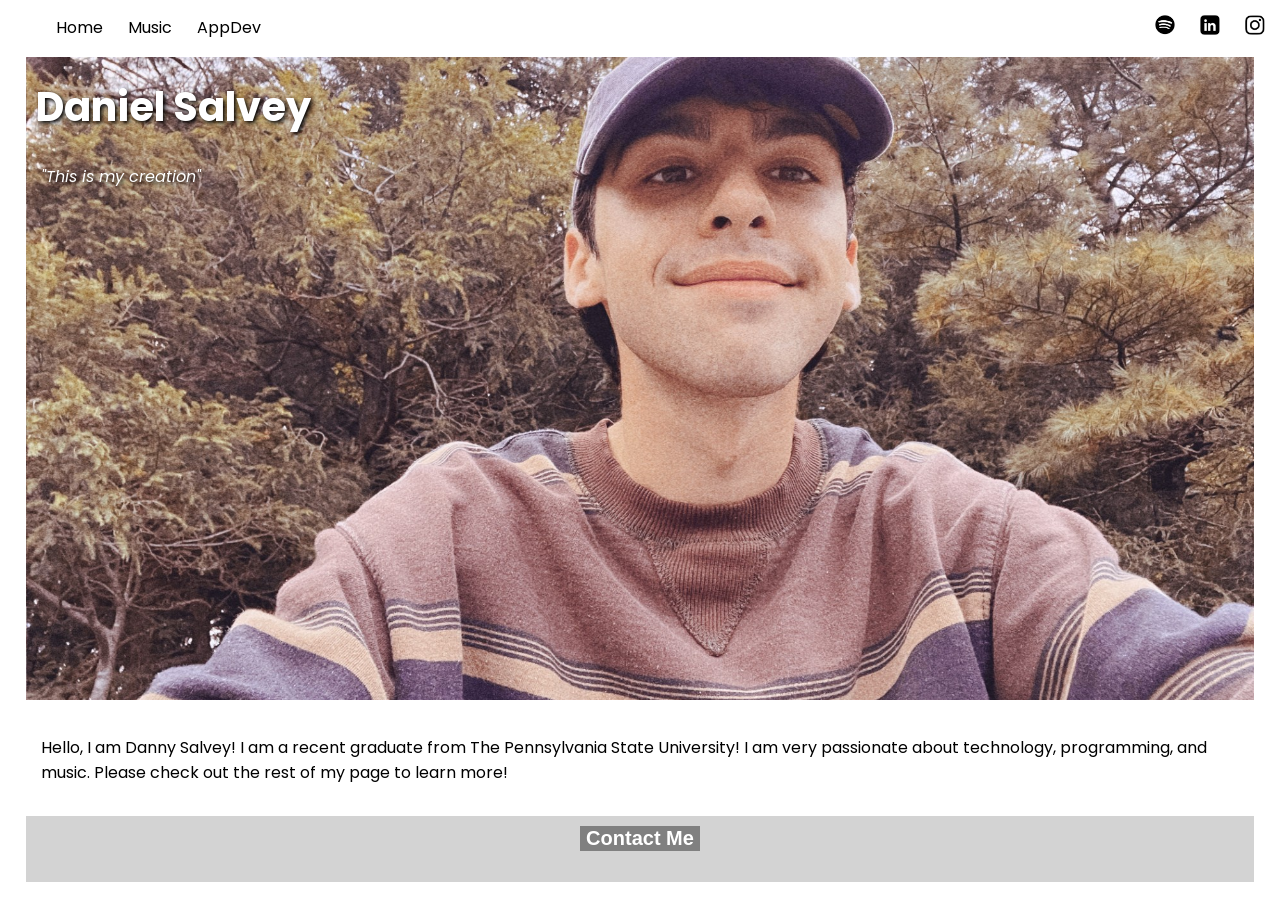
<file: index.html>
<!DOCTYPE html>
<html lang="en">
    <head>
        <title>Daniel Salvey | Personal Website</title>
        <meta charset="UTF-8">
        <meta name="viewport" content="width=device-width, initial-scale=1">
        <link rel="stylesheet" href="styleMain.css">

        <link rel="preconnect" href="https://fonts.googleapis.com">
        <link rel="preconnect" href="https://fonts.gstatic.com" crossorigin>
        <link href="https://fonts.googleapis.com/css2?family=Poppins:ital,wght@0,100;0,200;0,300;0,400;0,500;0,600;0,700;0,800;0,900;1,100;1,200;1,300;1,400;1,500;1,600;1,700;1,800;1,900&display=swap" rel="stylesheet">

    </head>
    <body>

        <!-- <iframe class="spotifyElement" data-testid="embed-iframe" style=" position: fixed; top: 0; right: 0; margin-right: 50px; margin-top: 60px; z-index: 10; border-radius:12px" src="https://open.spotify.com/embed/track/4zEvxRDaKDoFlHxK7Hy0wg?utm_source=generator" width="30%" height="152" frameBorder="0" allowfullscreen="" allow="autoplay; clipboard-write; encrypted-media; fullscreen; picture-in-picture" loading="lazy"></iframe>
        -->
        <div class="navbar" id="myNavbar">
            <a href="index.html">Home</a>
            <a href="music.html">Music</a>
            <a href="appDev.html">AppDev</a>

            <a href="https://www.instagram.com/danny_salvey/" target="_blank" rel="noopener noreferrer" style="float:right;">
                <img src="images/IGlogo.png" alt="Instagram logo" style="height:20px; width:20px;">
            </a>

            <a href="https://www.linkedin.com/in/danielsalvey" target="_blank" rel="noopener noreferrer" style="float:right;">
                <img src="images/INlogo.png" alt="LinkedIn logo" style="height:20px; width:20px;">
            </a>

            <a href="https://open.spotify.com/user/pouchpouchiscool?si=f67a3d254fa3457e" target="_blank" rel="noopener noreferrer" style="float:right;">
                <img src="images/SPOTIFYlogo.png" alt="Spotify logo" style="height:20px; width:20px;">
            </a>

            <!--
            <a style="float:right;">
                <label class="switch">
                    <input type="checkbox" id="myToggle">
                    <span class="slider round"></span>
                </label>
                <p id="toggleMessage" style="display:none;"></p>
            </a>
            -->
            
            <!-- Icon link to toggle menu when screen becomes smaller-->
            <a href="javascript:void(0);" class="icon" onclick="myFunction()">
                &#9776;
            </a>

        </div>

        <div class="fade-in-element">
        <div class="header" style="background-image: url('images/dannyHome.jpg');">
            <h1 style="text-indent: 10px;">Daniel Salvey</h1>
            <p style="text-indent: 15px; text-shadow: 2px 2px 4px #000000; font-style: italic;">"This is my creation"</p>
        </div>

        <div class="row">
            <div class="main">
                <h2></h2>
                <p>Hello, I am Danny Salvey! I am a recent graduate from The Pennsylvania State University!
                    I am very passionate about technology, programming, and music. Please check out the rest of my page to learn more!
                    <!-- <img src="images/Campfire.gif" alt="campfire GIF" style="height:30px;width:30px;vertical-align: middle;"> -->
                </p>
                <p></p>
            </div>

        </div>

        <div class="footer">
            <button type="button" onclick="buttonToggle('contact')" class="button">Contact Me</button>
            <div id="contact" class="buttonContent">
                <hr>
                <p style="font-style:italic;">Serious inquiries only</p>
                <hr>
                <p>Email: <a href="mailto:dansalvey@icloud.com" style="font-size:16px; color:orange; text-decoration:underline;">dansalvey@icloud.com</a></p>
                <p>Phone: <a href="sms:+16105858549" style="font-size:16px; color:orange; text-decoration:underline;">(610)-585-8549</a></p>
            </div>

            <h2></h2>
        </div>
        </div>

        <script src="danny.js"></script>
    </body>
    
</html>
</file>
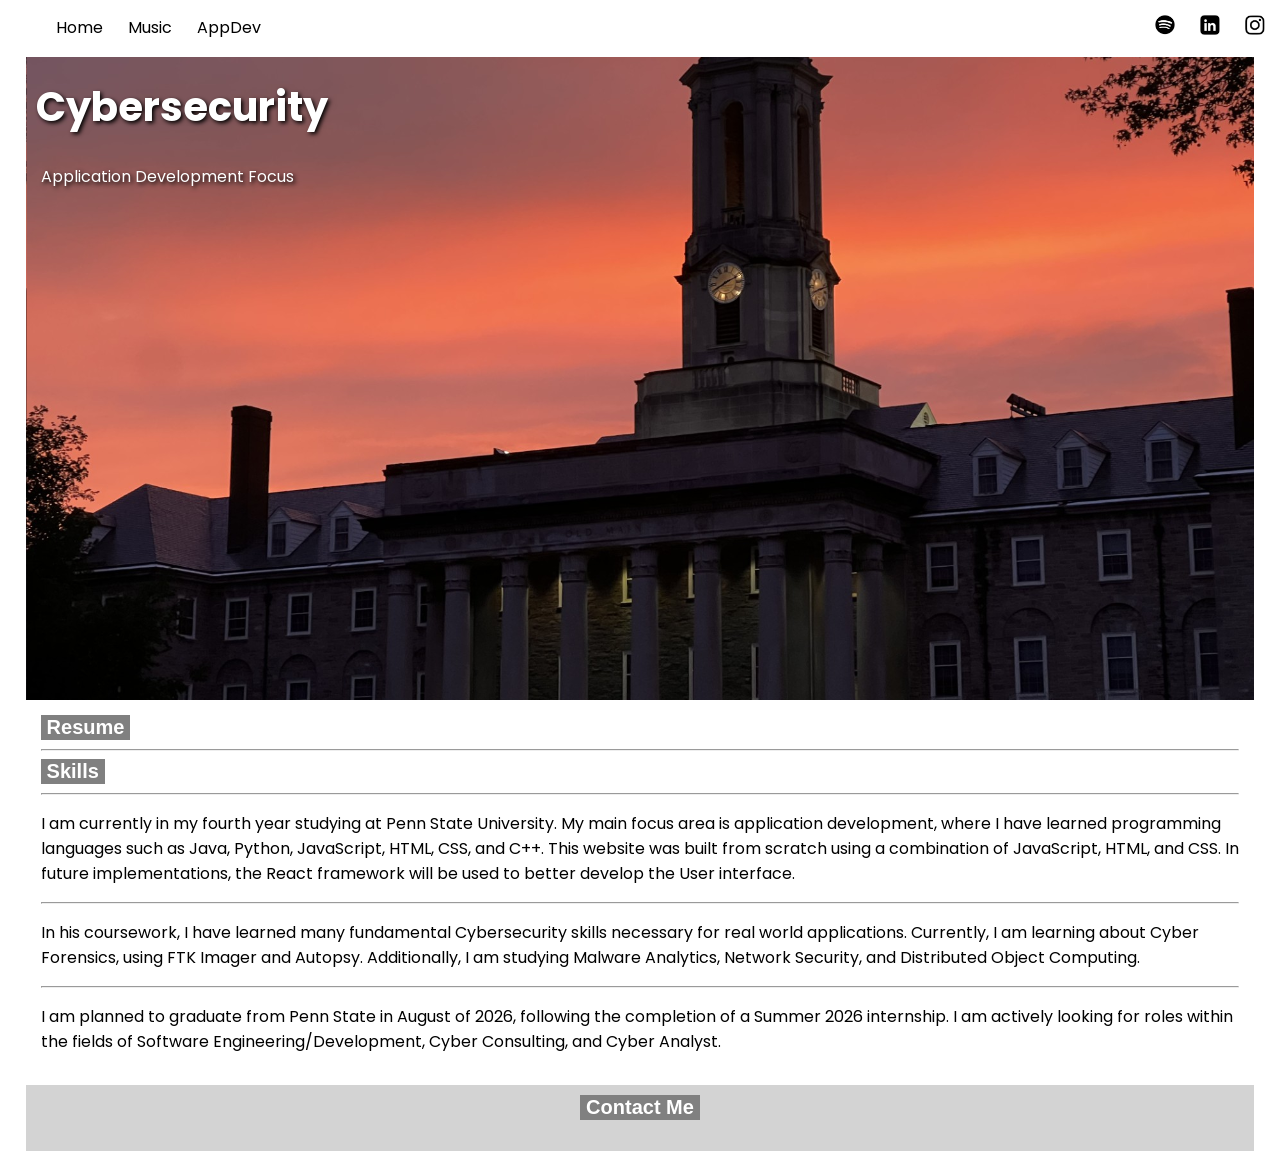
<file: appDev.html>
<!DOCTYPE html>
<html lang="en">
    <head>
        <title>Application Development</title>
        <meta charset="UTF-8">
        <meta name="viewport" content="width=device-width, initial-scale=1">
        <link rel="stylesheet" href="styleMain.css">
            
        <link rel="preconnect" href="https://fonts.googleapis.com">
        <link rel="preconnect" href="https://fonts.gstatic.com" crossorigin>
        <link href="https://fonts.googleapis.com/css2?family=Poppins:ital,wght@0,100;0,200;0,300;0,400;0,500;0,600;0,700;0,800;0,900;1,100;1,200;1,300;1,400;1,500;1,600;1,700;1,800;1,900&display=swap" rel="stylesheet">

    </head>
    <body>

        <div class="navbar" id="myNavbar">
            <a href="index.html">Home</a>
            <a href="music.html">Music</a>
            <a href="appDev.html">AppDev</a>
            
            <a href="https://www.instagram.com/danny_salvey/" target="_blank" rel="noopener noreferrer" style="float:right;">
                <img src="images/IGlogo.png" alt="Instagram logo" style="height:20px; width:20px;">
            </a>

            <a href="https://www.linkedin.com/in/danielsalvey" target="_blank" rel="noopener noreferrer" style="float:right;">
                <img src="images/INlogo.png" alt="LinkedIn logo" style="height:20px; width:20px;">
            </a>

            <a href="https://open.spotify.com/user/pouchpouchiscool?si=f67a3d254fa3457e" target="_blank" rel="noopener noreferrer" style="float:right;">
                <img src="images/SPOTIFYlogo.png" alt="Spotify logo" style="height:20px; width:20px;">
            </a>

            <!-- Icon link to toggle menu when screen becomes smaller-->
            <a href="javascript:void(0);" class="icon" onclick="myFunction()">
                &#9776;
            </a>

        </div>

        <div class="fade-in-element">
        <div class="header" style="background-image: url('images/dannyAppdev.jpg');">
            <h1 style="text-indent: 10px;">Cybersecurity</h1>
            <p style="text-indent: 15px; text-shadow: 2px 2px 4px #000000;">Application Development Focus</p>
        </div>

        <div class="row">
            <div class="main">
                <button type="button" onclick="buttonToggle('resume')" class="button">Resume</button>
                <embed id="resume" src="images/Daniel Salvey Resume.pdf#toolbar=0" style="width: 100%;  min-height: 500px;" class="buttonContent" />
                
                <hr>
                <button type="button" onclick="buttonToggle('skills')" class="button">Skills</button>
                <ul id="skills" class="buttonContent">
                    <li>Java</li>
                    <li>Python</li>
                    <li>MySQL</li>
                    <li>JavaScript</li>
                    <li>HTML</li>
                    <li>CSS</li>
                    <li>C++</li>
                    <li>Cyber Forensic Tools</li>
                    <li>Object-Oriented Programming</li>
                </ul>
                <hr>
                <p>I am currently in my fourth year studying at Penn State University.
                    My main focus area is application development, where I have learned programming languages such as Java, Python, JavaScript, HTML, CSS, and C++.
                    This website was built from scratch using a combination of JavaScript, HTML, and CSS.
                    In future implementations, the React framework will be used to better develop the User interface.
                </p>
                <hr>
                <p>In his coursework, I have learned many fundamental Cybersecurity skills necessary for real world applications.
                    Currently, I am learning about Cyber Forensics, using FTK Imager and Autopsy.
                    Additionally, I am studying Malware Analytics, Network Security, and Distributed Object Computing.
                </p>
                <hr>
                <p>I am planned to graduate from Penn State in August of 2026, following the completion of a Summer 2026 internship.
                    I am actively looking for roles within the fields of Software Engineering/Development, Cyber Consulting, and Cyber Analyst.
                </p>
            </div>
        </div>

        <div class="footer">
            <button type="button" onclick="buttonToggle('contact')" class="button">Contact Me</button>
            <div id="contact" class="buttonContent">
                <hr>
                <p style="font-style:italic;">Serious inquiries only</p>
                <hr>
                <p>Email: <a href="mailto:dansalvey@icloud.com" style="font-size:16px; color:orange; text-decoration:underline;">dansalvey@icloud.com</a></p>
                <p>Phone: <a href="sms:+16105858549" style="font-size:16px; color:orange; text-decoration:underline;">(610)-585-8549</a></p>
            </div>

            <h2></h2>
        </div>
        </div>

        <script src="danny.js"></script>
    </body>
    
</html>
</file>
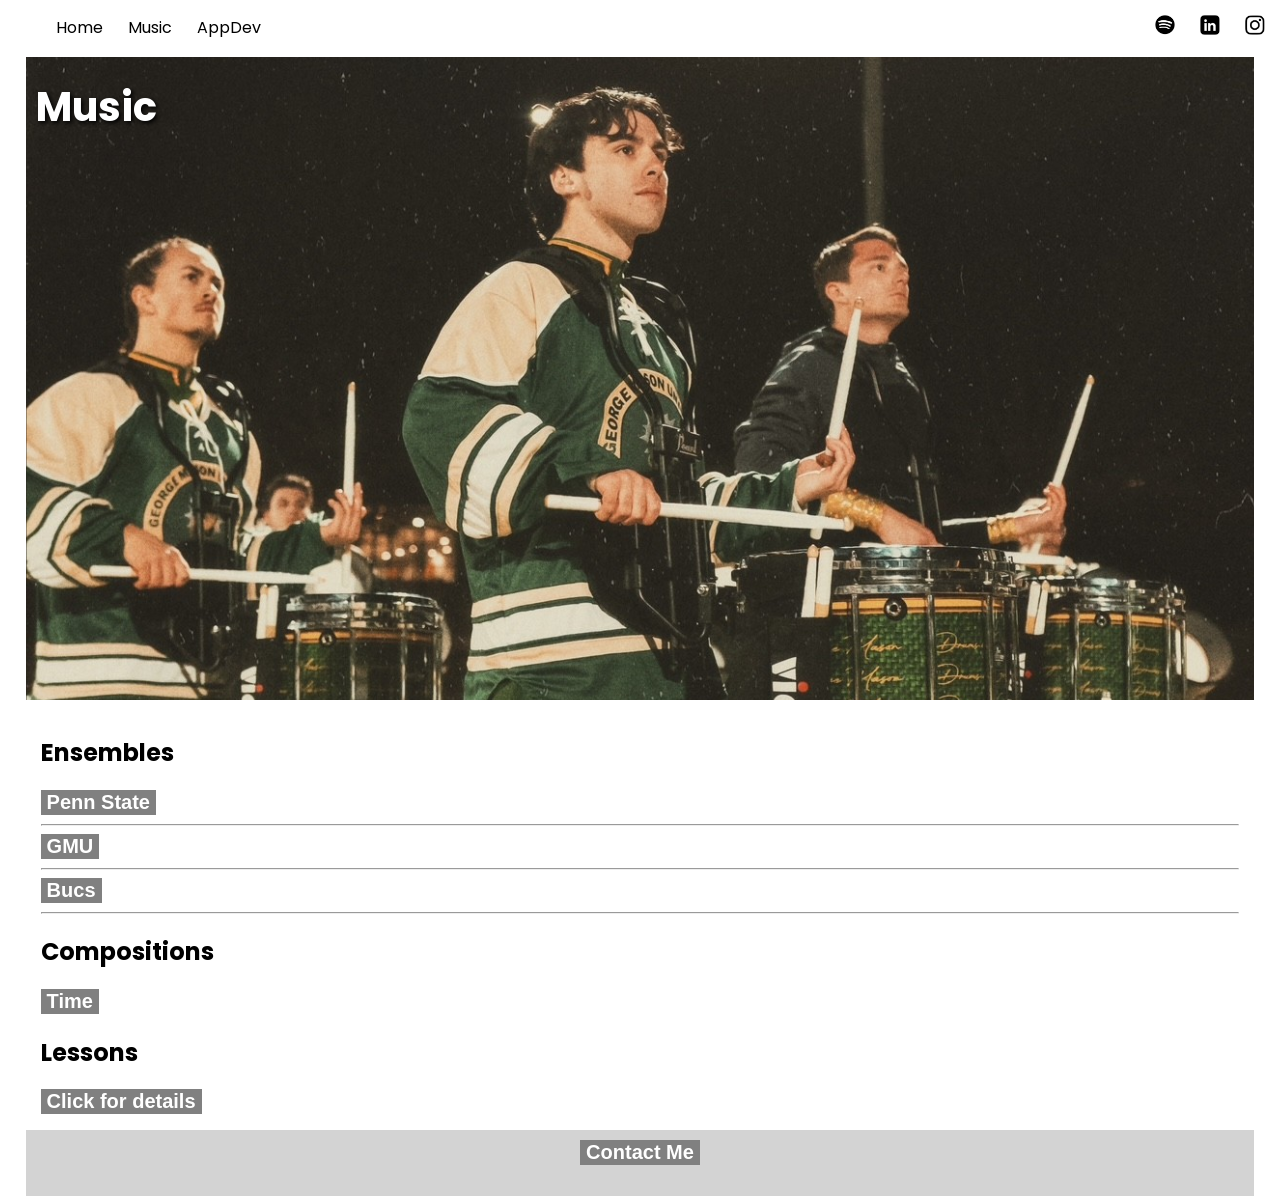
<file: music.html>
<!DOCTYPE html>
<html lang="en">
    <head>
        <title>Music</title>
        <meta charset="UTF-8">
        <meta name="viewport" content="width=device-width, initial-scale=1">
        <link rel="stylesheet" href="styleMain.css">
            
        <link rel="preconnect" href="https://fonts.googleapis.com">
        <link rel="preconnect" href="https://fonts.gstatic.com" crossorigin>
        <link href="https://fonts.googleapis.com/css2?family=Poppins:ital,wght@0,100;0,200;0,300;0,400;0,500;0,600;0,700;0,800;0,900;1,100;1,200;1,300;1,400;1,500;1,600;1,700;1,800;1,900&display=swap" rel="stylesheet">

    </head>
    <body>

        <iframe class="spotifyElement" data-testid="embed-iframe" style=" position: fixed; top: 0; right: 0; margin-right: 50px; margin-top: 60px; z-index: 10; border-radius:12px" src="https://open.spotify.com/embed/track/5OYumxiBEEEL5Hq2fGhpsS?utm_source=generator" width="30%" height="152" frameBorder="0" allowfullscreen="" allow="autoplay; clipboard-write; encrypted-media; fullscreen; picture-in-picture" loading="lazy"></iframe>

        <div class="navbar" id="myNavbar">
            <a href="index.html">Home</a>
            <a href="music.html">Music</a>
            <a href="appDev.html">AppDev</a>
            
            <a href="https://www.instagram.com/danny_salvey/" target="_blank" rel="noopener noreferrer" style="float:right;">
                <img src="images/IGlogo.png" alt="Instagram logo" style="height:20px; width:20px;">
            </a>

            <a href="https://www.linkedin.com/in/danielsalvey" target="_blank" rel="noopener noreferrer" style="float:right;">
                <img src="images/INlogo.png" alt="LinkedIn logo" style="height:20px; width:20px;">
            </a>

            <a href="https://open.spotify.com/user/pouchpouchiscool?si=f67a3d254fa3457e" target="_blank" rel="noopener noreferrer" style="float:right;">
                <img src="images/SPOTIFYlogo.png" alt="Spotify logo" style="height:20px; width:20px;">
            </a>

            <!-- Icon link to toggle menu when screen becomes smaller-->
            <a href="javascript:void(0);" class="icon" onclick="myFunction()">
                &#9776;
            </a>

        </div>

        <div class="fade-in-element">
        <div class="header" style="background-image: url('images/dannyMusic.jpg');">
            <h1 style="text-indent: 10px;">Music</h1>
            <p></p>
        </div>
        
        <div class="row">
            <div class="main">
                <h2>Ensembles</h2>

                <button type="button" onclick="buttonToggle('psu')" class="button">Penn State</button>
                <div id="psu" class="buttonContent">
                    <p>The Pennsylvania State University Marching Blue Band:</p>
                    <img src="images/PSU.jpg" alt="Danny @ Blue Band" style="width:80%;">
                    <p>I started marching for the Blue Band in 2022, after a virtual music
                    audition and an in-person marching audition. The audition process
                    was definitely nerve-racking, as all prospective members had to
                    wait to hear their name called in front of the entire band. In 2025-2026,
                    I was the Center Snare, leading the entire band by starting
                    each song by "tapping off", keeping tempo, and providing valuable
                    feedback for other drumline members to continue to improve their skills!
                    </p>
                </div>
                <hr>

                <button type="button" onclick="buttonToggle('gmu')" class="button">GMU</button>
                <div id="gmu" class="buttonContent">
                    <p>The George Mason University Indoor Drumline:</p>
                    <img src="images/GMU2.jpg" alt="Danny @ GMU" style="width:80%;">
                    <p>I am currently in my second year with the ensemble, starting with
                        my audition in the fall of 2024. GMU is a highly competitive ensemble,
                        competing in Winter Guard International (WGI) in the Percussion
                        Independent World Class (PIW) division. Last year we placed 6th at finals,
                        with a score of 94.863 as well as achieving the fan favorite show for the year!
                        This year we are working with the momentum we built last year to continually
                        improve and provide fans with the best product possible.
                    </p>
                    <a href="https://youtu.be/1Ga-i7kxQts?si=sIOhC6QCI-LGzuxe" target="_blank" rel="noopener noreferrer">Link to GMU 2025 Finals Performance!</a>
                </div>
                <hr>

                <button type="button" onclick="buttonToggle('bucs')" class="button">Bucs</button>
                <div id="bucs" class="buttonContent">
                    <p>The Reading Buccaneers:</p>
                    <img src="images/BUCS.jpg" alt="Danny @ Bucs" style="width:80%;">
                    <p>I started my independent outdoor marching career with The Reading Buccaneers!
                    I got the opportunity to march with some of the best percussionists of the past
                    few years, and would not trade these experiences for anything. I am super grateful
                    to everyone who helped me get to where I am as a drummer today!
                    </p>
                    <a href="https://youtu.be/SYL564mpM10?si=1V261UgO8G7bBt5s" target="_blank" rel="noopener noreferrer">Link to BUCS 2024 Finals Lot!</a><br>
                    <a href="https://youtu.be/hUeni2PKzgY?si=CtuH46lVqYy1H7QZ" target="_blank" rel="noopener noreferrer" style="padding-top: 20px;">Link to BUCS 2025 Finals Lot!</a>
                </div>
                <hr>
                
                <h2>Compositions</h2>
                <button type="button" onclick="buttonToggle('time')" class="button">Time</button>
                <div id="time" class="buttonContent">
                    <p><a href="https://drive.google.com/drive/folders/1EdSQk2mcG5KDhzRknldXiHezqTTibBIw?usp=drive_link" target="_blank" rel="noopener noreferrer" style="padding-bottom: 100px;">Google Drive Link</a></p>
                </div>
                
                <h2>Lessons</h2>
                <button type="button" onclick="buttonToggle('lessons')" class="button">Click for details</button>
                <div id="lessons" class="buttonContent">
                    <p>I offer music lessons in the Greater Philadelphia Area, as well as virtual lessons through Zoom.
                        I specialize in marching snare drum and percussion fundamentals.
                        My goal is to encapsulate all necessary information to improve as a musician
                        within 60-90 minute lessons, focusing on technique, approach, and fundamentals.
                        I offer flexible, competitive pricing.
                    </p>
                    <hr>
                    <p>For more information, please contact me through either email or text.
                        Please include your full name and tell me that you are interested in lessons!
                    </p>
                </div>
                
            </div>
        </div>

        <div class="footer">
            <button type="button" onclick="buttonToggle('contact')" class="button">Contact Me</button>
            <div id="contact" class="buttonContent">
                <hr>
                <p style="font-style:italic;">Serious inquiries only</p>
                <hr>
                <p>Email: <a href="mailto:dansalvey@icloud.com" style="font-size:16px; color:orange; text-decoration:underline;">dansalvey@icloud.com</a></p>
                <p>Phone: <a href="sms:+16105858549" style="font-size:16px; color:orange; text-decoration:underline;">(610)-585-8549</a></p>
            </div>

            <h2></h2>
        </div>
        </div>

        <script src="danny.js"></script>
    </body>
    
</html>
</file>
<file: styleMain.css>
body {
    background-color: white;
    font-family: "Poppins", sans-serif;
    margin: 0;
    margin-left: 2%;
    margin-right: 2%;
}

@keyframes fadeIn {
    0% { opacity: 0.25; transform: translateY(100%); }
    100% { opacity: 1; transform: translateY(0); }
}

.fade-in-element {
    animation: fadeIn 1.5s ease-in-out forwards;
    animation-delay: 0s;
}

.header {
    padding: 50px 0;
    text-align: left;
    max-width: 1920px;
    min-height: 700px;
    background-position: center;
    background-size: cover;
    background-attachment: fixed;
    color: white;
    
}

.header h1 {
    font-size: 40px;
    text-shadow: 2px 2px 4px #000000;
}

hr {
    flex: 100%;
}

/*
.switch {
    position: relative;
    display: inline-block;
    width: 50px;
    height: 28px;
}

.switch input {
    opacity: 0;
    width: 0;
    height: 0;
}

.slider {
    position: absolute;
    cursor: pointer;
    top: 0;
    left: 0;
    right:0;
    bottom: 0;
    background-color: black;
    -webkit-transition: .4s;
    transition: .4s;
}

.slider:before {
    position: absolute;
    content: "";
    height: 20px;
    width: 20px;
    left: 4px;
    bottom: 4px;
    background-color: white;
    -webkit-transition: .4s;
    transition: .4s;
    border-radius: 50%;
}

input:checked + .slider {
    background-color: orange;
}

input:focus + .slider {
    box-shadow: 0 0 1px orange;
}

.slider.round {
    border-radius: 34px;
} 

input:checked + .slider:before {
    -webkit-transform: translateX(20px);
    -ms-transform: translateX(20px);
    transform: translateX(20px);
} */


/* default style for a larger screen size */
.navbar {
    position: fixed;
    width: 98%;
    overflow: hidden;
    background-color: white;
    padding: 10px;
    z-index: 9;
    
}

.navbar a {
    float: left;
    display: block;
    color: black;
    text-align: center;
    text-indent: 15px;
    padding: 5px;
    text-decoration: none;
    transition: 0.3s;
}

.navbar a.icon {
    display: none; /* hide icon on large screen */
}

.navbar a.right {
    float: none;
}

.navbar:has(a:hover) a:not(:hover) {
    color: gray;
}

.navbar a:hover {
    color: black;
}

* {
    box-sizing: border-box;
}

.row {
    float: none;
    display: flex;
    flex-wrap: wrap;
    text-indent: 0px;
}

.main {
    flex: 100%;
    background-color: white;
    padding: 15px;
}

/* dropdown for small screens */
@media screen and (max-width: 620px) {
    .navbar a {
        float: none;
        width: 100%;
        display:none;
    }
    
    .header {
        background-position: bottom;
    }

    .spotifyElement {
        display: none;
    }

    .navbar a.icon {
        float: right;
        display: block;
    }

    .navbar.responsive {
        position: relative;
        padding-top: 40px;
    }

    .navbar.responsive a.icon {
        position: absolute;
        text-align: right;
        right: 0;
        top: 0;
    }

    .navbar.responsive a {
        float: none;
        display: block;
        text-align: left;
        padding: 10px;
        text-indent: 0px;
    }    

}

.footer {
    padding: 10px;
    text-align: center;
    background: lightgray;
}

.footer a {
    text-align: center;
    text-decoration: none;
    
    color: black;
    font-size: 20px;
}

.button {
    background-color: gray;
    border: none;
    color: white;
    font-size: 20px;
    font-weight: bold;
    transition: 0.3s;
    cursor: pointer;
}

.button:hover {
    background-color: black;
}

.buttonContent {
    display:none;
}

img {
    width:100%;
}
</file>
